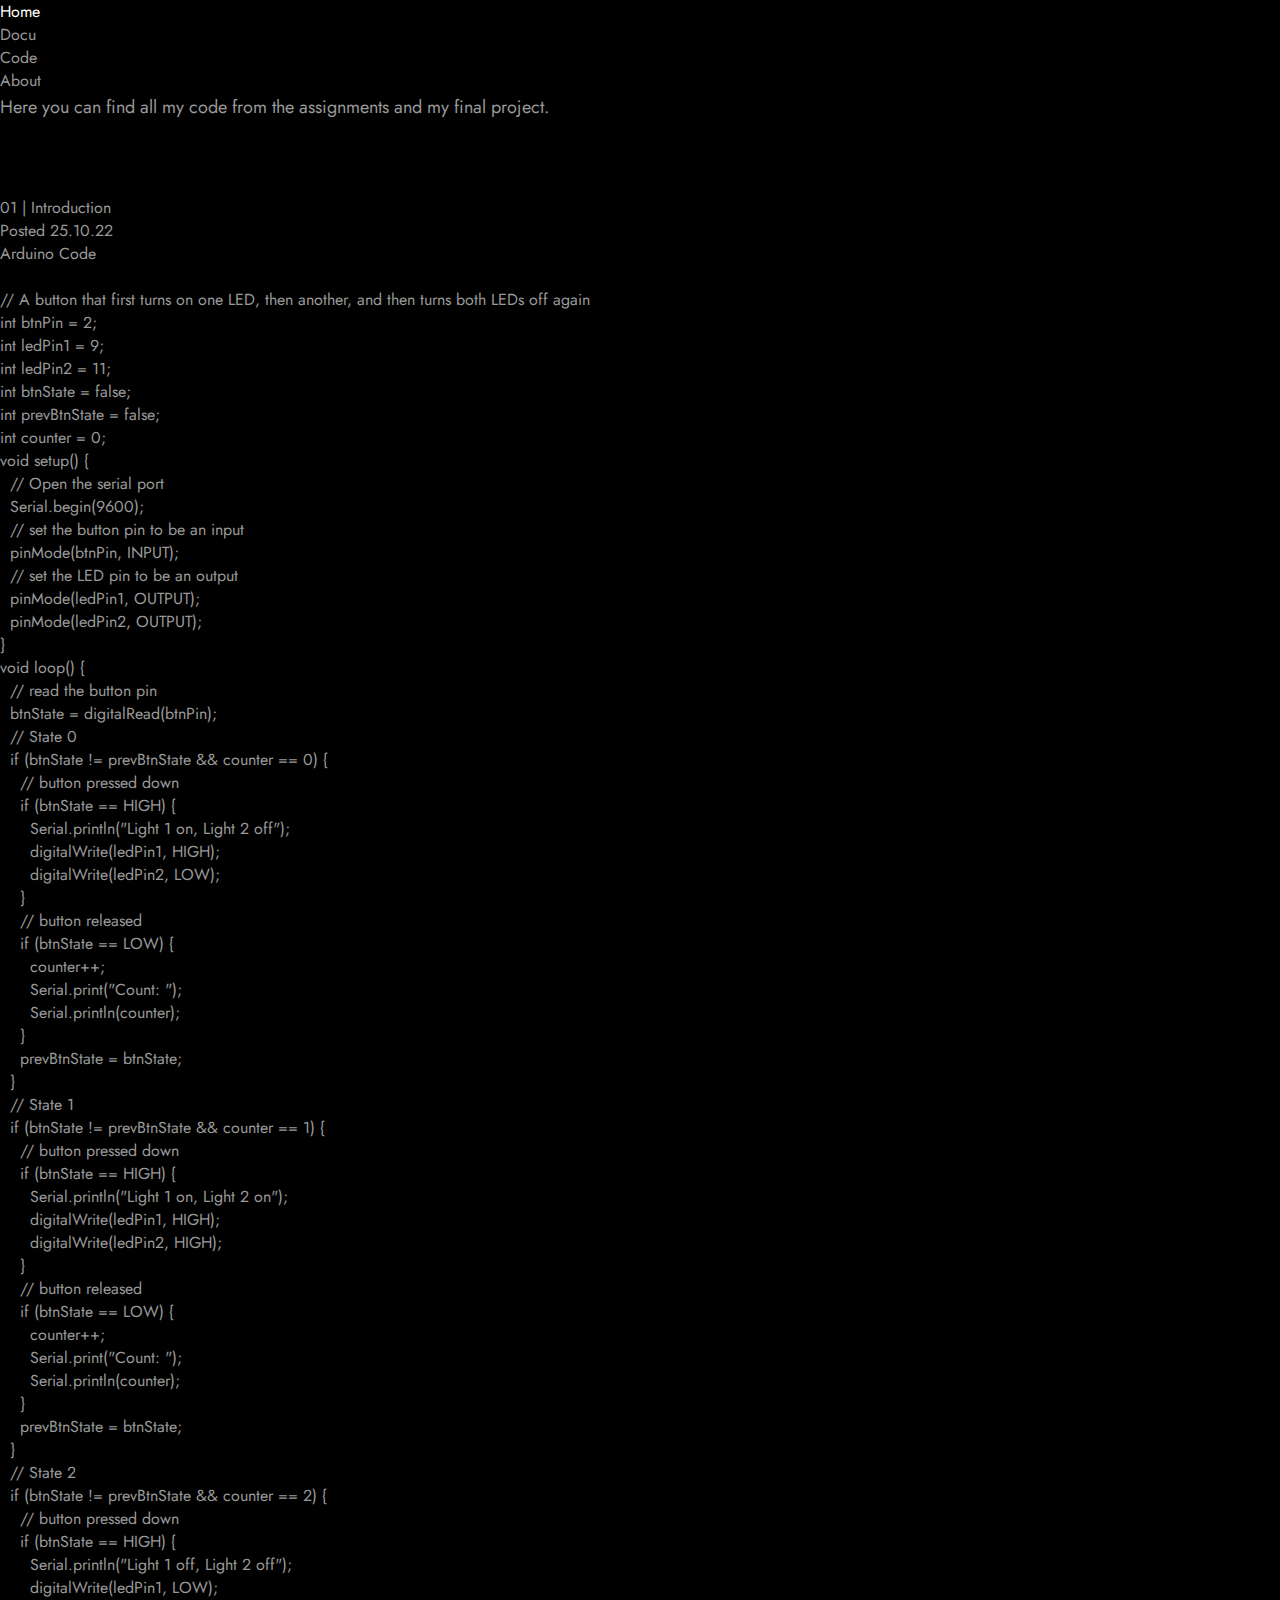
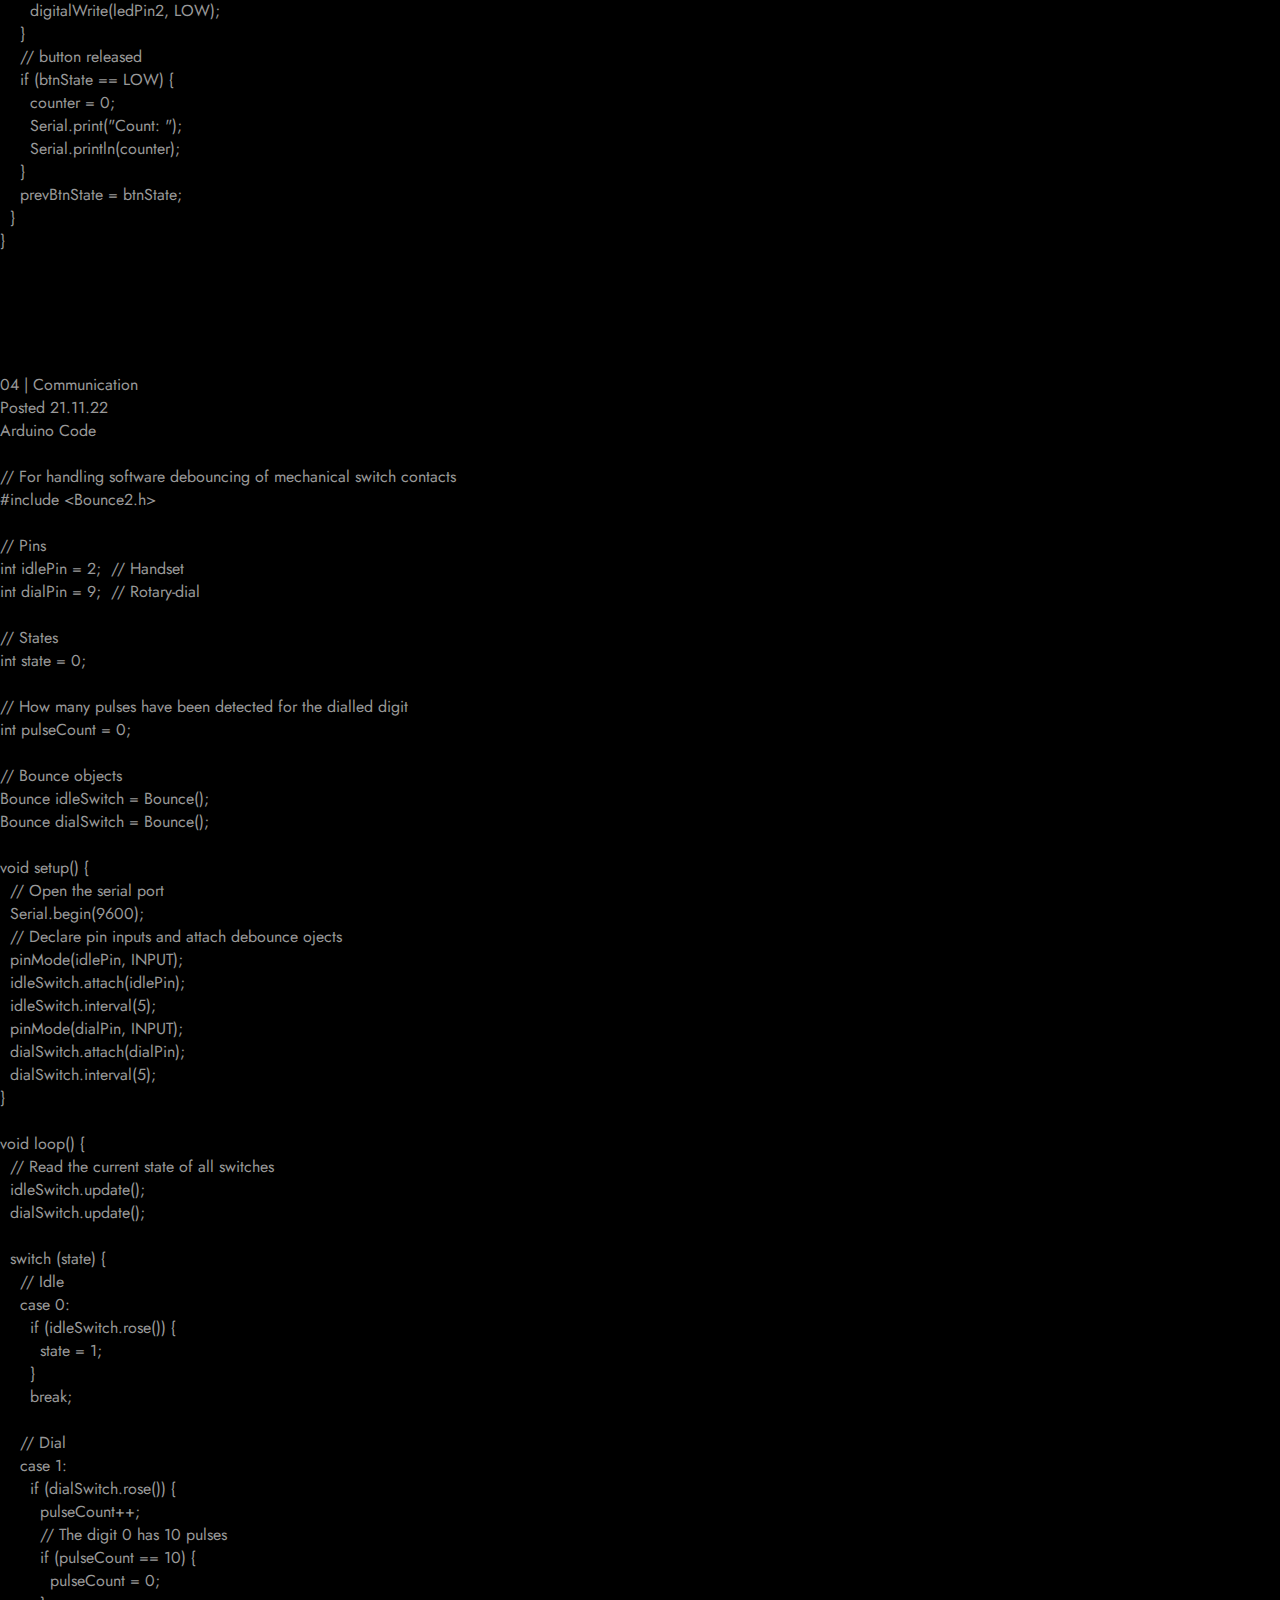
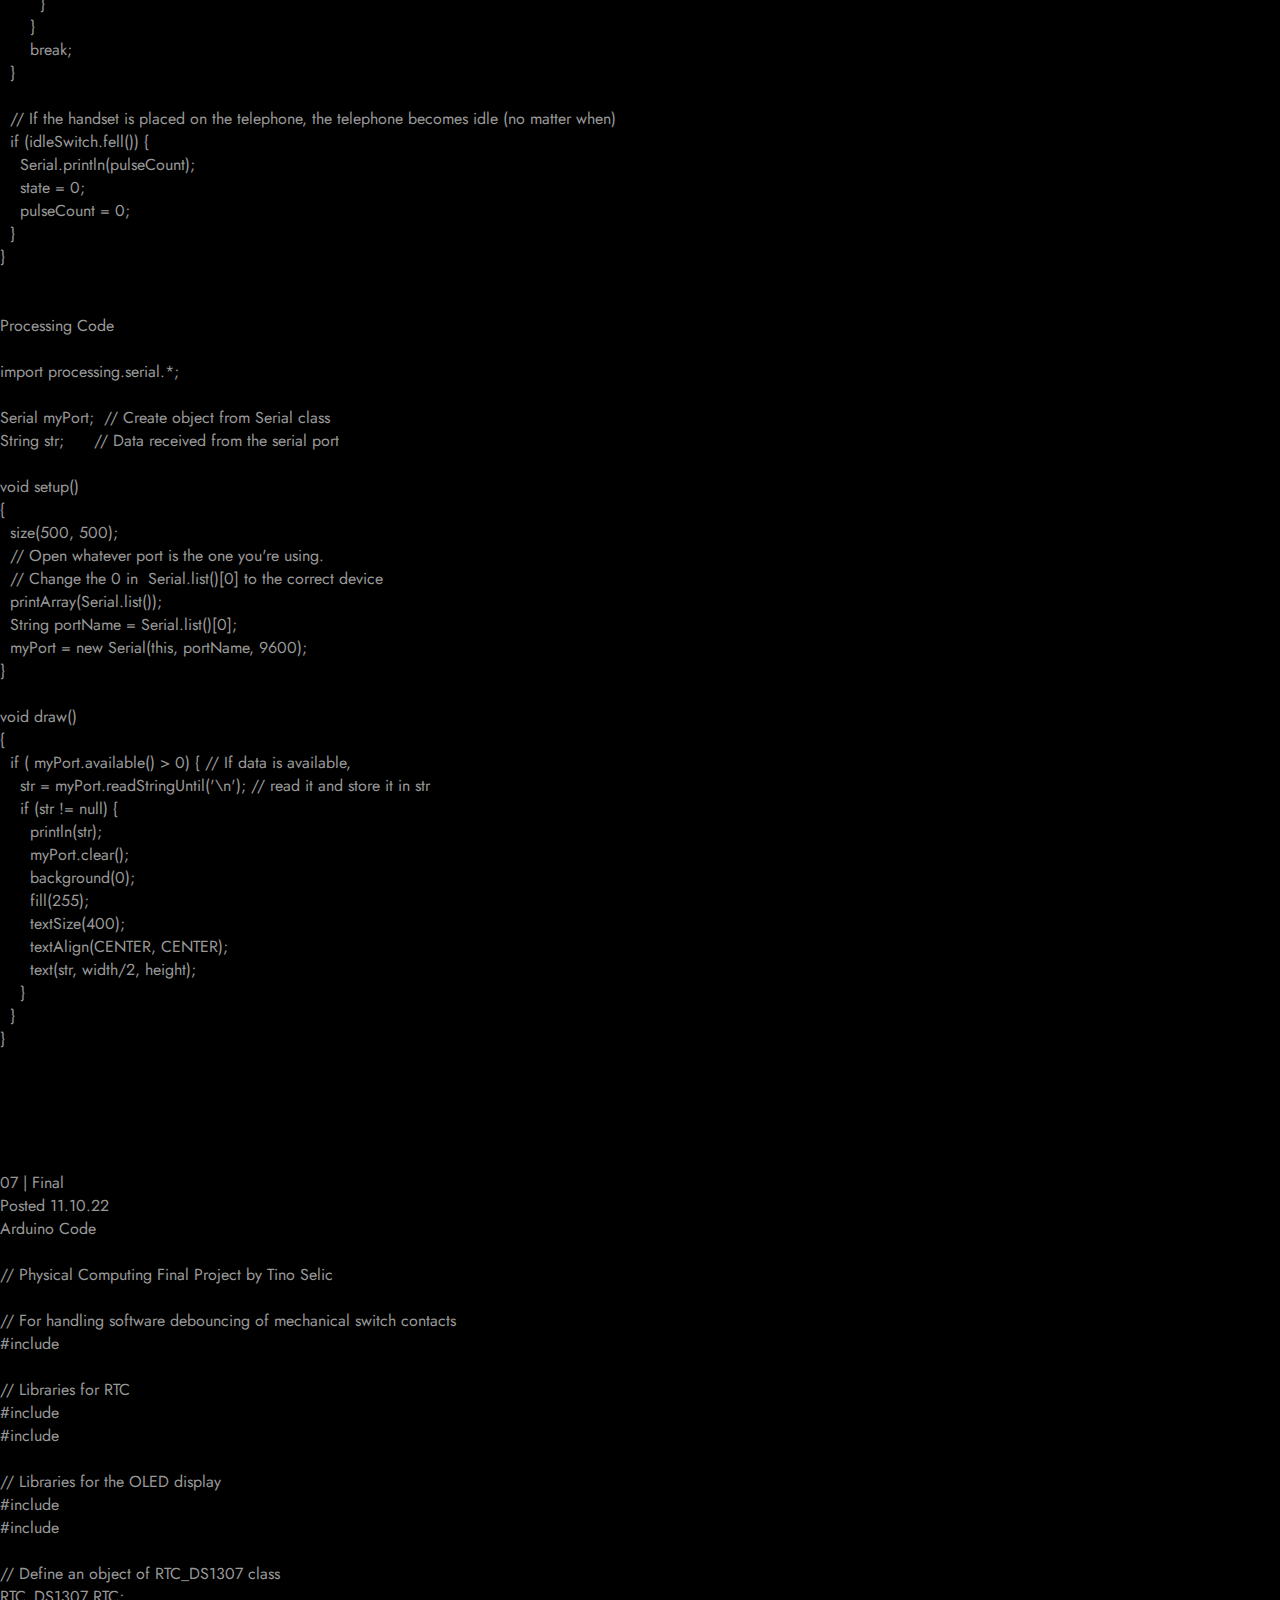
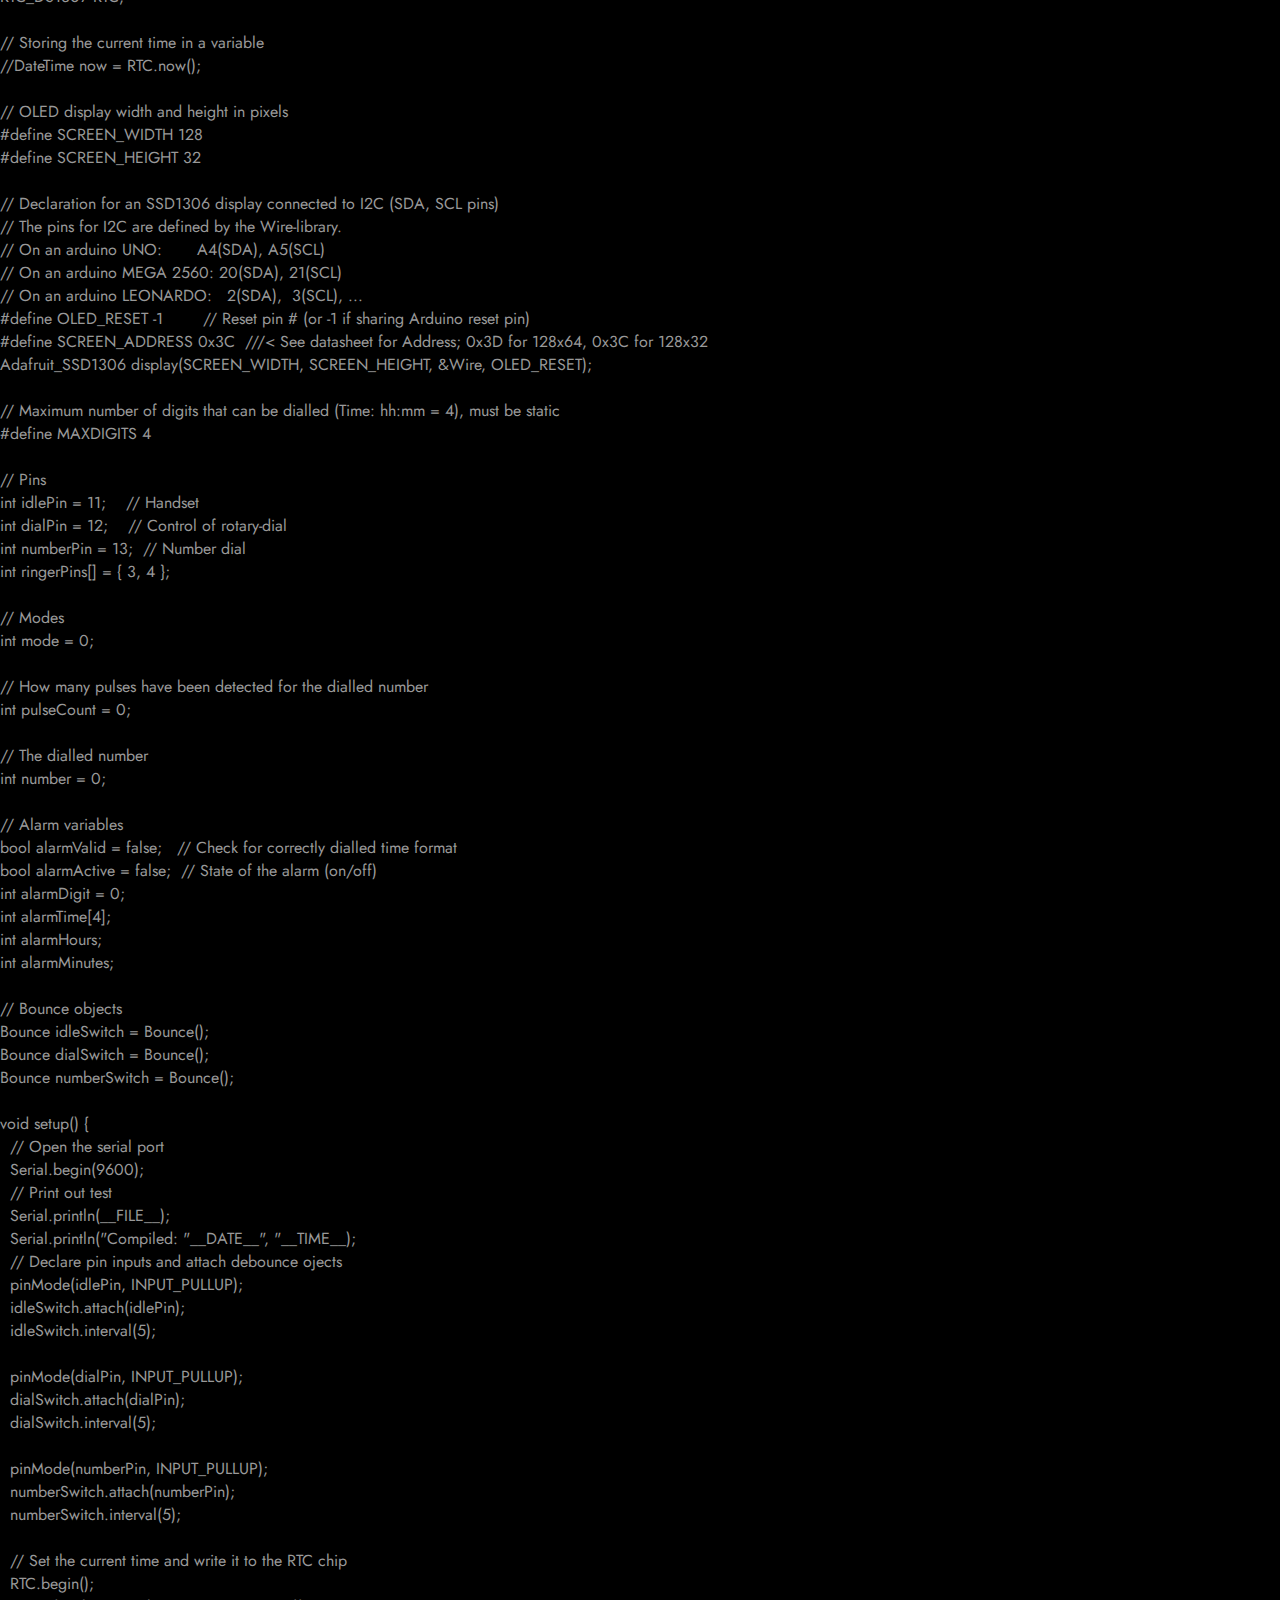
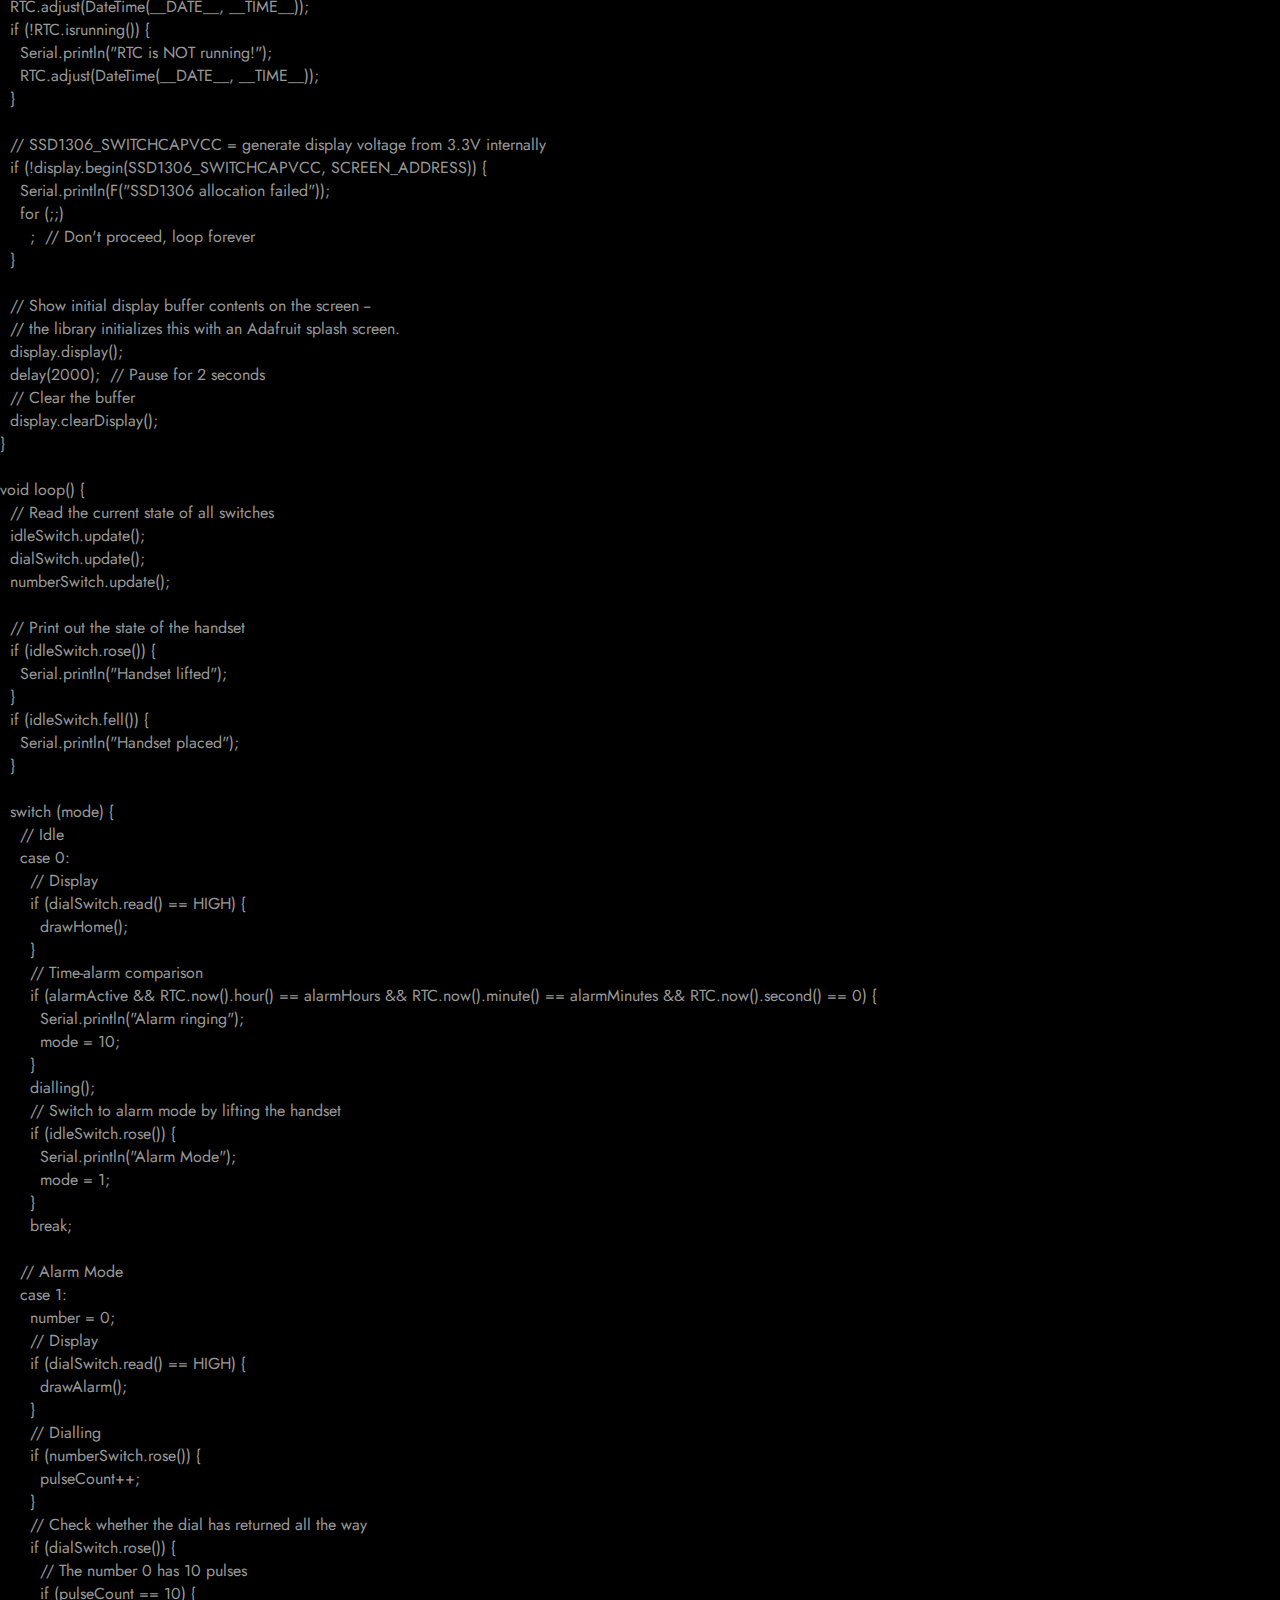
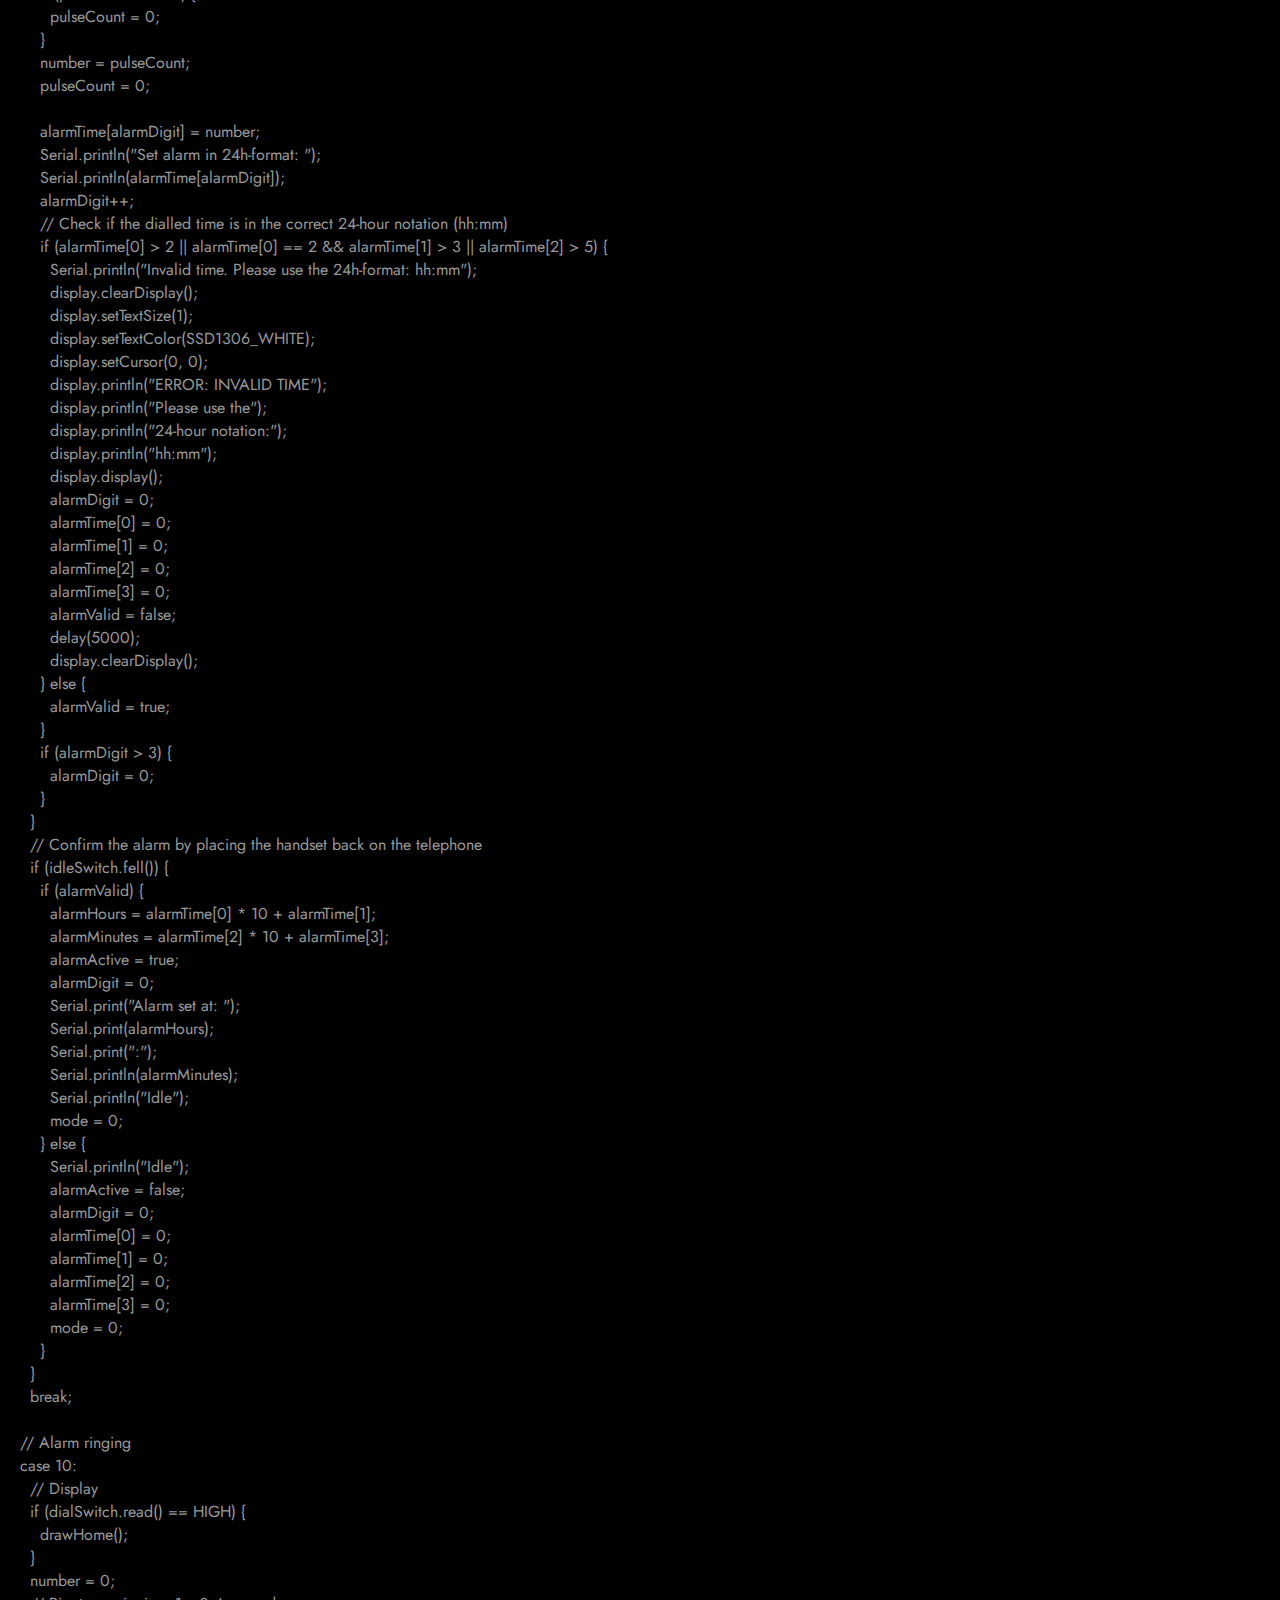
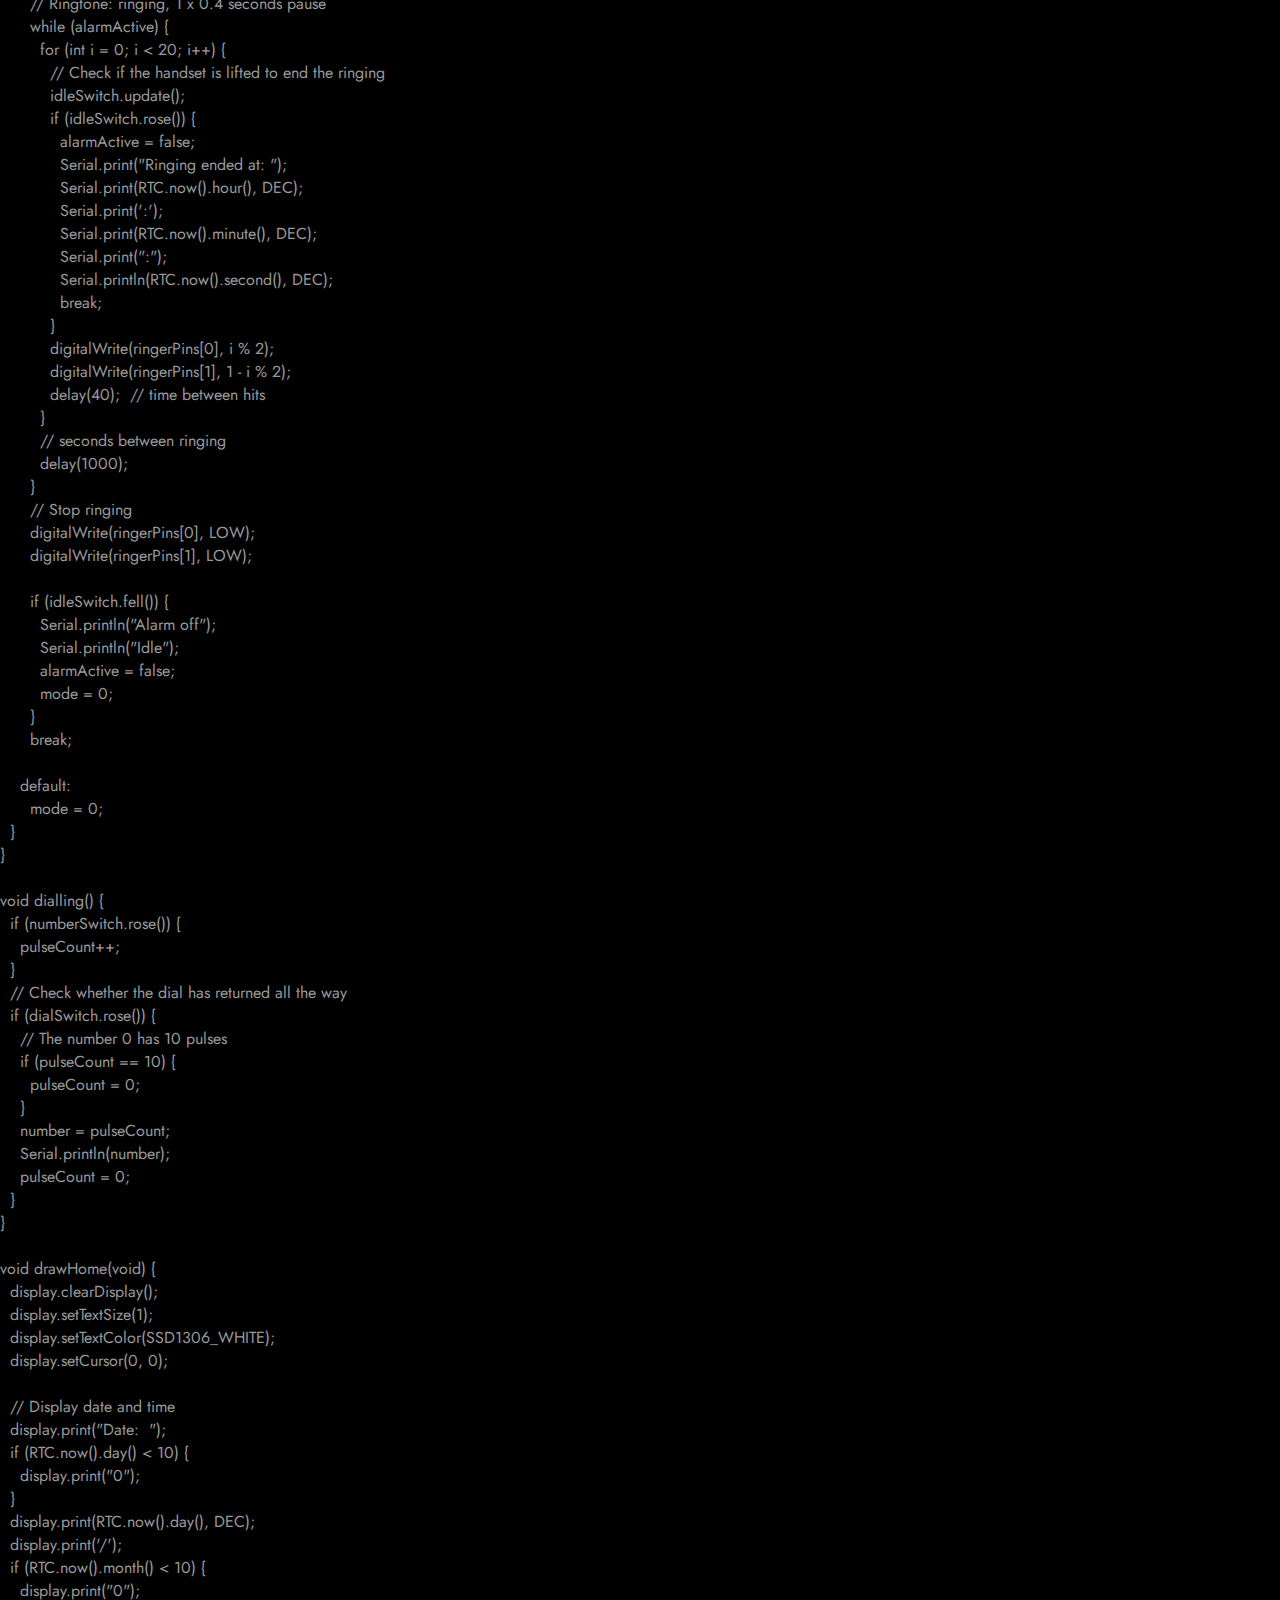
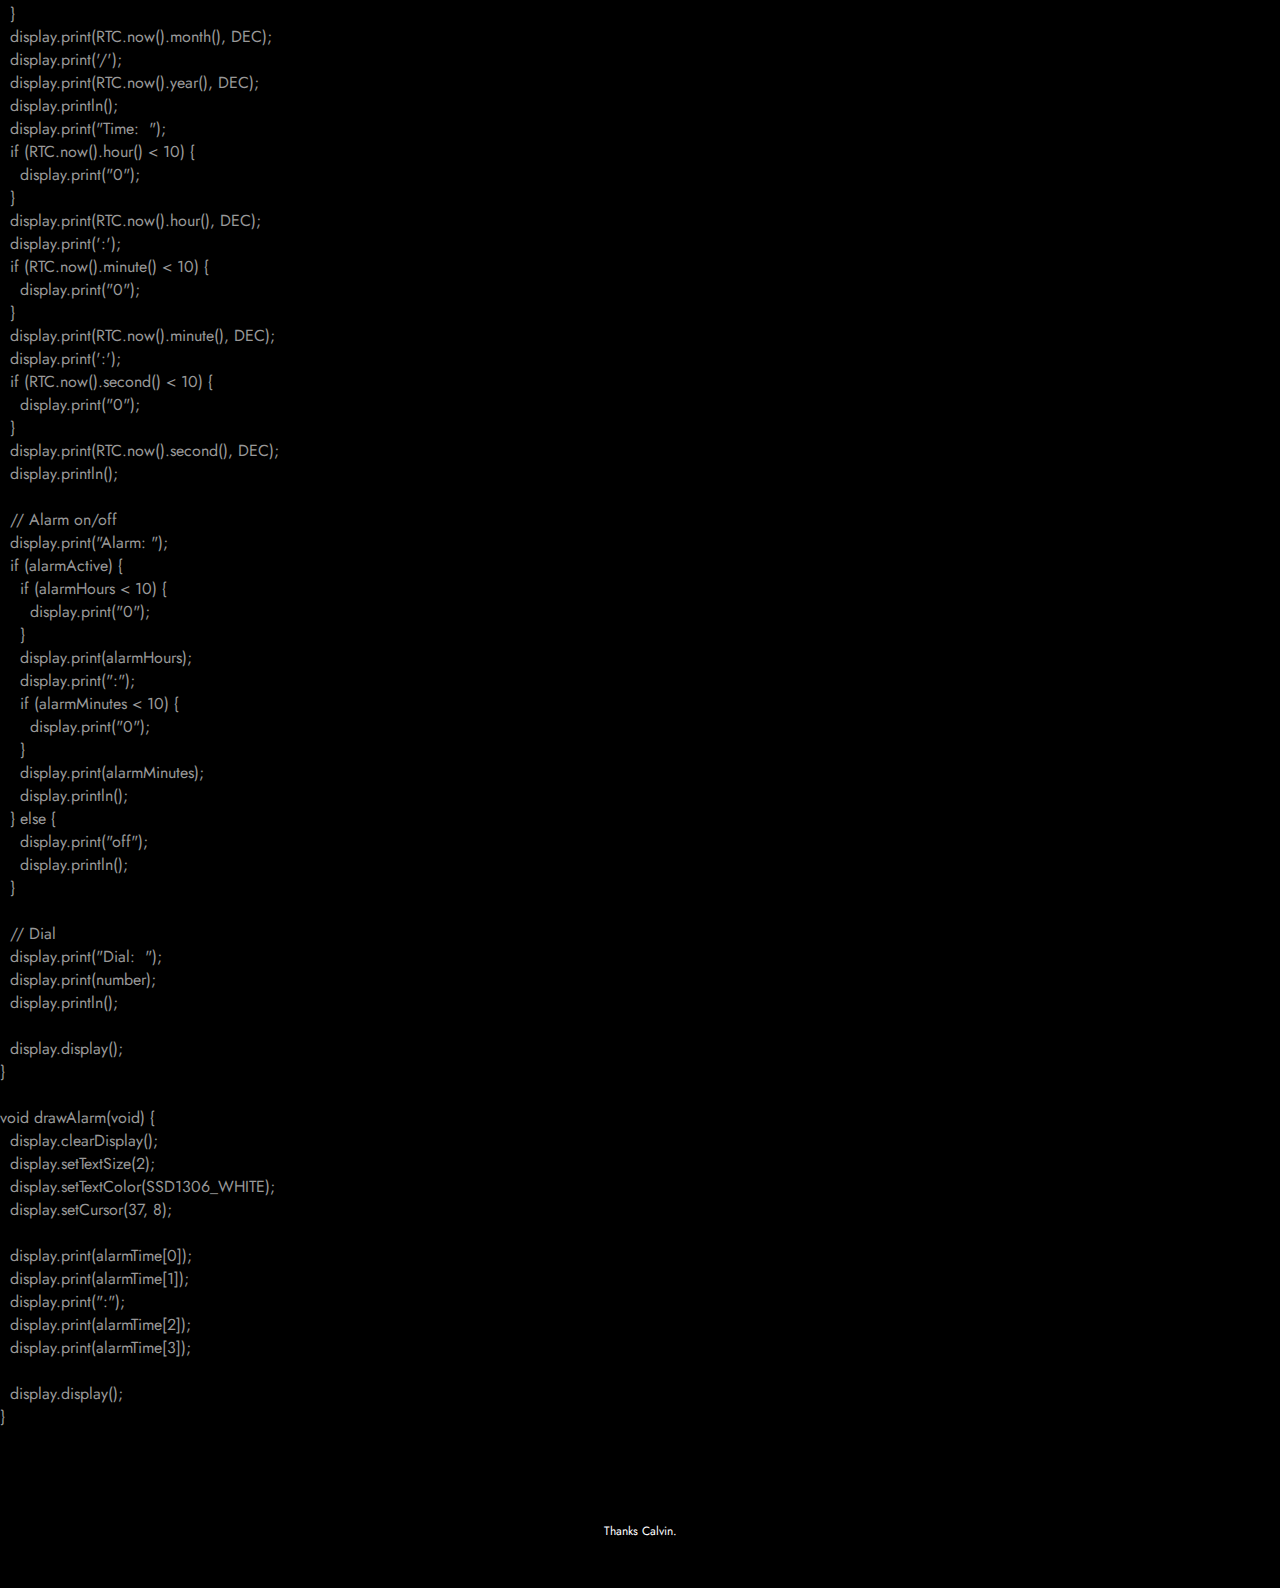
<file: code.html>
<!DOCTYPE html>
<html lang="en">

<head>
  <meta charset="UTF-8" />
  <meta http-equiv="X-UA-Compatible" content="IE=edge" />
  <meta name="viewport" content="width=device-width, initial-scale=1.0" />
  <link rel="icon" type="image/x-icon" href="assets/dial_favicon.png" />
  <link rel="stylesheet" href="style.css" />
  <title>Embodied Interaction Tino Selic</title>
</head>

<body>
  <section class="header">
    <nav>
      <ul>
        <li><a href="index.html" class="type-content">Home</a></li>
        <li><a href="docu.html" class="type-content">Docu</a></li>
        <li><a href="code.html" class="type-content">Code</a></li>
        <li><a href="about.html" class="type-content">About</a></li>
      </ul>
    </nav>
  </section>
  <section class="content">
    <div class="course-name">
      <div>Embodied Interaction</div>
      <div style="justify-self: end">Tino Selic</div>
    </div>
    <div class="content-name">Code</div>
    <div class="introduction">
      Here you can find all my code from the assignments and my final project.
    </div>
    <section class="post">
      <div class="post-title">01 | Introduction</div>
      <div class="post-date">Posted 25.10.22</div>
      <div class="text-container">
        <div class="code-title">Arduino Code</div>
        <pre>
          <code>
// A button that first turns on one LED, then another, and then turns both LEDs off again
int btnPin = 2;
int ledPin1 = 9;
int ledPin2 = 11;
int btnState = false;
int prevBtnState = false;
int counter = 0;
void setup() {
  // Open the serial port
  Serial.begin(9600);
  // set the button pin to be an input
  pinMode(btnPin, INPUT);
  // set the LED pin to be an output
  pinMode(ledPin1, OUTPUT);
  pinMode(ledPin2, OUTPUT);
}
void loop() {
  // read the button pin
  btnState = digitalRead(btnPin);
  // State 0
  if (btnState != prevBtnState && counter == 0) {
    // button pressed down
    if (btnState == HIGH) {
      Serial.println("Light 1 on, Light 2 off");
      digitalWrite(ledPin1, HIGH);
      digitalWrite(ledPin2, LOW);
    }
    // button released
    if (btnState == LOW) {
      counter++;
      Serial.print("Count: ");
      Serial.println(counter);
    }
    prevBtnState = btnState;
  }
  // State 1
  if (btnState != prevBtnState && counter == 1) {
    // button pressed down
    if (btnState == HIGH) {
      Serial.println("Light 1 on, Light 2 on");
      digitalWrite(ledPin1, HIGH);
      digitalWrite(ledPin2, HIGH);
    }
    // button released
    if (btnState == LOW) {
      counter++;
      Serial.print("Count: ");
      Serial.println(counter);
    }
    prevBtnState = btnState;
  }
  // State 2
  if (btnState != prevBtnState && counter == 2) {
    // button pressed down
    if (btnState == HIGH) {
      Serial.println("Light 1 off, Light 2 off");
      digitalWrite(ledPin1, LOW);
      digitalWrite(ledPin2, LOW);
    }
    // button released
    if (btnState == LOW) {
      counter = 0;
      Serial.print("Count: ");
      Serial.println(counter);
    }
    prevBtnState = btnState;
  }
}
          </code>
        </pre>
      </div>
    </section>
    <section class="post">
      <div class="post-title">04 | Communication</div>
      <div class="post-date">Posted 21.11.22</div>
      <div class="text-container">
        <div class="code-title">Arduino Code</div>
        <div class="code-content">
          <pre>
          <code>
// For handling software debouncing of mechanical switch contacts
#include &lt;Bounce2.h&gt;

// Pins
int idlePin = 2;  // Handset
int dialPin = 9;  // Rotary-dial

// States
int state = 0;

// How many pulses have been detected for the dialled digit
int pulseCount = 0;

// Bounce objects
Bounce idleSwitch = Bounce();
Bounce dialSwitch = Bounce();

void setup() {
  // Open the serial port
  Serial.begin(9600);
  // Declare pin inputs and attach debounce ojects
  pinMode(idlePin, INPUT);
  idleSwitch.attach(idlePin);
  idleSwitch.interval(5);
  pinMode(dialPin, INPUT);
  dialSwitch.attach(dialPin);
  dialSwitch.interval(5);
}

void loop() {
  // Read the current state of all switches
  idleSwitch.update();
  dialSwitch.update();

  switch (state) {
    // Idle
    case 0:
      if (idleSwitch.rose()) {
        state = 1;
      }
      break;

    // Dial
    case 1:
      if (dialSwitch.rose()) {
        pulseCount++;
        // The digit 0 has 10 pulses
        if (pulseCount == 10) {
          pulseCount = 0;
        }
      }
      break;
  }

  // If the handset is placed on the telephone, the telephone becomes idle (no matter when)
  if (idleSwitch.fell()) {
    Serial.println(pulseCount);
    state = 0;
    pulseCount = 0;
  }
}
          </code>
        </pre>
        </div>
        <div class="code-title">Processing Code</div>
        <div class="code-content">
          <pre>
          <code>
import processing.serial.*;

Serial myPort;  // Create object from Serial class
String str;      // Data received from the serial port

void setup()
{
  size(500, 500);
  // Open whatever port is the one you're using.
  // Change the 0 in  Serial.list()[0] to the correct device
  printArray(Serial.list());
  String portName = Serial.list()[0];
  myPort = new Serial(this, portName, 9600);
}

void draw()
{
  if ( myPort.available() > 0) { // If data is available,
    str = myPort.readStringUntil('\n'); // read it and store it in str
    if (str != null) {
      println(str);
      myPort.clear();
      background(0);
      fill(255);
      textSize(400);
      textAlign(CENTER, CENTER);
      text(str, width/2, height);
    }
  }
}
        </code>
      </pre>
        </div>
      </div>
    </section>
    <section class="post">
      <div class="post-title">07 | Final</div>
      <div class="post-date">Posted 11.10.22</div>
      <div class="text-container">
        <div class="code-title">Arduino Code</div>
        <pre>
          <code>
// Physical Computing Final Project by Tino Selic

// For handling software debouncing of mechanical switch contacts
#include <Bounce2.h>

// Libraries for RTC
#include <Wire.h>
#include <RTClib.h>

// Libraries for the OLED display
#include <Adafruit_GFX.h>
#include <Adafruit_SSD1306.h>

// Define an object of RTC_DS1307 class
RTC_DS1307 RTC;

// Storing the current time in a variable
//DateTime now = RTC.now();

// OLED display width and height in pixels
#define SCREEN_WIDTH 128
#define SCREEN_HEIGHT 32

// Declaration for an SSD1306 display connected to I2C (SDA, SCL pins)
// The pins for I2C are defined by the Wire-library.
// On an arduino UNO:       A4(SDA), A5(SCL)
// On an arduino MEGA 2560: 20(SDA), 21(SCL)
// On an arduino LEONARDO:   2(SDA),  3(SCL), ...
#define OLED_RESET -1        // Reset pin # (or -1 if sharing Arduino reset pin)
#define SCREEN_ADDRESS 0x3C  ///< See datasheet for Address; 0x3D for 128x64, 0x3C for 128x32
Adafruit_SSD1306 display(SCREEN_WIDTH, SCREEN_HEIGHT, &Wire, OLED_RESET);

// Maximum number of digits that can be dialled (Time: hh:mm = 4), must be static
#define MAXDIGITS 4

// Pins
int idlePin = 11;    // Handset
int dialPin = 12;    // Control of rotary-dial
int numberPin = 13;  // Number dial
int ringerPins[] = { 3, 4 };

// Modes
int mode = 0;

// How many pulses have been detected for the dialled number
int pulseCount = 0;

// The dialled number
int number = 0;

// Alarm variables
bool alarmValid = false;   // Check for correctly dialled time format
bool alarmActive = false;  // State of the alarm (on/off)
int alarmDigit = 0;
int alarmTime[4];
int alarmHours;
int alarmMinutes;

// Bounce objects
Bounce idleSwitch = Bounce();
Bounce dialSwitch = Bounce();
Bounce numberSwitch = Bounce();

void setup() {
  // Open the serial port
  Serial.begin(9600);
  // Print out test
  Serial.println(__FILE__);
  Serial.println("Compiled: "__DATE__", "__TIME__);
  // Declare pin inputs and attach debounce ojects
  pinMode(idlePin, INPUT_PULLUP);
  idleSwitch.attach(idlePin);
  idleSwitch.interval(5);

  pinMode(dialPin, INPUT_PULLUP);
  dialSwitch.attach(dialPin);
  dialSwitch.interval(5);

  pinMode(numberPin, INPUT_PULLUP);
  numberSwitch.attach(numberPin);
  numberSwitch.interval(5);

  // Set the current time and write it to the RTC chip
  RTC.begin();
  RTC.adjust(DateTime(__DATE__, __TIME__));
  if (!RTC.isrunning()) {
    Serial.println("RTC is NOT running!");
    RTC.adjust(DateTime(__DATE__, __TIME__));
  }

  // SSD1306_SWITCHCAPVCC = generate display voltage from 3.3V internally
  if (!display.begin(SSD1306_SWITCHCAPVCC, SCREEN_ADDRESS)) {
    Serial.println(F("SSD1306 allocation failed"));
    for (;;)
      ;  // Don't proceed, loop forever
  }

  // Show initial display buffer contents on the screen --
  // the library initializes this with an Adafruit splash screen.
  display.display();
  delay(2000);  // Pause for 2 seconds
  // Clear the buffer
  display.clearDisplay();
}

void loop() {
  // Read the current state of all switches
  idleSwitch.update();
  dialSwitch.update();
  numberSwitch.update();

  // Print out the state of the handset
  if (idleSwitch.rose()) {
    Serial.println("Handset lifted");
  }
  if (idleSwitch.fell()) {
    Serial.println("Handset placed");
  }

  switch (mode) {
    // Idle
    case 0:
      // Display
      if (dialSwitch.read() == HIGH) {
        drawHome();
      }
      // Time-alarm comparison
      if (alarmActive && RTC.now().hour() == alarmHours && RTC.now().minute() == alarmMinutes && RTC.now().second() == 0) {
        Serial.println("Alarm ringing");
        mode = 10;
      }
      dialling();
      // Switch to alarm mode by lifting the handset
      if (idleSwitch.rose()) {
        Serial.println("Alarm Mode");
        mode = 1;
      }
      break;

    // Alarm Mode
    case 1:
      number = 0;
      // Display
      if (dialSwitch.read() == HIGH) {
        drawAlarm();
      }
      // Dialling
      if (numberSwitch.rose()) {
        pulseCount++;
      }
      // Check whether the dial has returned all the way
      if (dialSwitch.rose()) {
        // The number 0 has 10 pulses
        if (pulseCount == 10) {
          pulseCount = 0;
        }
        number = pulseCount;
        pulseCount = 0;

        alarmTime[alarmDigit] = number;
        Serial.println("Set alarm in 24h-format: ");
        Serial.println(alarmTime[alarmDigit]);
        alarmDigit++;
        // Check if the dialled time is in the correct 24-hour notation (hh:mm)
        if (alarmTime[0] > 2 || alarmTime[0] == 2 && alarmTime[1] > 3 || alarmTime[2] > 5) {
          Serial.println("Invalid time. Please use the 24h-format: hh:mm");
          display.clearDisplay();
          display.setTextSize(1);
          display.setTextColor(SSD1306_WHITE);
          display.setCursor(0, 0);
          display.println("ERROR: INVALID TIME");
          display.println("Please use the");
          display.println("24-hour notation:");
          display.println("hh:mm");
          display.display();
          alarmDigit = 0;
          alarmTime[0] = 0;
          alarmTime[1] = 0;
          alarmTime[2] = 0;
          alarmTime[3] = 0;
          alarmValid = false;
          delay(5000);
          display.clearDisplay();
        } else {
          alarmValid = true;
        }
        if (alarmDigit > 3) {
          alarmDigit = 0;
        }
      }
      // Confirm the alarm by placing the handset back on the telephone
      if (idleSwitch.fell()) {
        if (alarmValid) {
          alarmHours = alarmTime[0] * 10 + alarmTime[1];
          alarmMinutes = alarmTime[2] * 10 + alarmTime[3];
          alarmActive = true;
          alarmDigit = 0;
          Serial.print("Alarm set at: ");
          Serial.print(alarmHours);
          Serial.print(":");
          Serial.println(alarmMinutes);
          Serial.println("Idle");
          mode = 0;
        } else {
          Serial.println("Idle");
          alarmActive = false;
          alarmDigit = 0;
          alarmTime[0] = 0;
          alarmTime[1] = 0;
          alarmTime[2] = 0;
          alarmTime[3] = 0;
          mode = 0;
        }
      }
      break;

    // Alarm ringing
    case 10:
      // Display
      if (dialSwitch.read() == HIGH) {
        drawHome();
      }
      number = 0;
      // Ringtone: ringing, 1 x 0.4 seconds pause
      while (alarmActive) {
        for (int i = 0; i < 20; i++) {
          // Check if the handset is lifted to end the ringing
          idleSwitch.update();
          if (idleSwitch.rose()) {
            alarmActive = false;
            Serial.print("Ringing ended at: ");
            Serial.print(RTC.now().hour(), DEC);
            Serial.print(':');
            Serial.print(RTC.now().minute(), DEC);
            Serial.print(":");
            Serial.println(RTC.now().second(), DEC);
            break;
          }
          digitalWrite(ringerPins[0], i % 2);
          digitalWrite(ringerPins[1], 1 - i % 2);
          delay(40);  // time between hits
        }
        // seconds between ringing
        delay(1000);
      }
      // Stop ringing
      digitalWrite(ringerPins[0], LOW);
      digitalWrite(ringerPins[1], LOW);

      if (idleSwitch.fell()) {
        Serial.println("Alarm off");
        Serial.println("Idle");
        alarmActive = false;
        mode = 0;
      }
      break;

    default:
      mode = 0;
  }
}

void dialling() {
  if (numberSwitch.rose()) {
    pulseCount++;
  }
  // Check whether the dial has returned all the way
  if (dialSwitch.rose()) {
    // The number 0 has 10 pulses
    if (pulseCount == 10) {
      pulseCount = 0;
    }
    number = pulseCount;
    Serial.println(number);
    pulseCount = 0;
  }
}

void drawHome(void) {
  display.clearDisplay();
  display.setTextSize(1);
  display.setTextColor(SSD1306_WHITE);
  display.setCursor(0, 0);

  // Display date and time
  display.print("Date:  ");
  if (RTC.now().day() < 10) {
    display.print("0");
  }
  display.print(RTC.now().day(), DEC);
  display.print('/');
  if (RTC.now().month() < 10) {
    display.print("0");
  }
  display.print(RTC.now().month(), DEC);
  display.print('/');
  display.print(RTC.now().year(), DEC);
  display.println();
  display.print("Time:  ");
  if (RTC.now().hour() < 10) {
    display.print("0");
  }
  display.print(RTC.now().hour(), DEC);
  display.print(':');
  if (RTC.now().minute() < 10) {
    display.print("0");
  }
  display.print(RTC.now().minute(), DEC);
  display.print(':');
  if (RTC.now().second() < 10) {
    display.print("0");
  }
  display.print(RTC.now().second(), DEC);
  display.println();

  // Alarm on/off
  display.print("Alarm: ");
  if (alarmActive) {
    if (alarmHours < 10) {
      display.print("0");
    }
    display.print(alarmHours);
    display.print(":");
    if (alarmMinutes < 10) {
      display.print("0");
    }
    display.print(alarmMinutes);
    display.println();
  } else {
    display.print("off");
    display.println();
  }

  // Dial
  display.print("Dial:  ");
  display.print(number);
  display.println();

  display.display();
}

void drawAlarm(void) {
  display.clearDisplay();
  display.setTextSize(2);
  display.setTextColor(SSD1306_WHITE);
  display.setCursor(37, 8);

  display.print(alarmTime[0]);
  display.print(alarmTime[1]);
  display.print(":");
  display.print(alarmTime[2]);
  display.print(alarmTime[3]);

  display.display();
}
          </code>
        </pre>
      </div>
    </section>
  </section>
  <footer class="footer">Thanks Calvin.</footer>
</body>

</html>
</file>
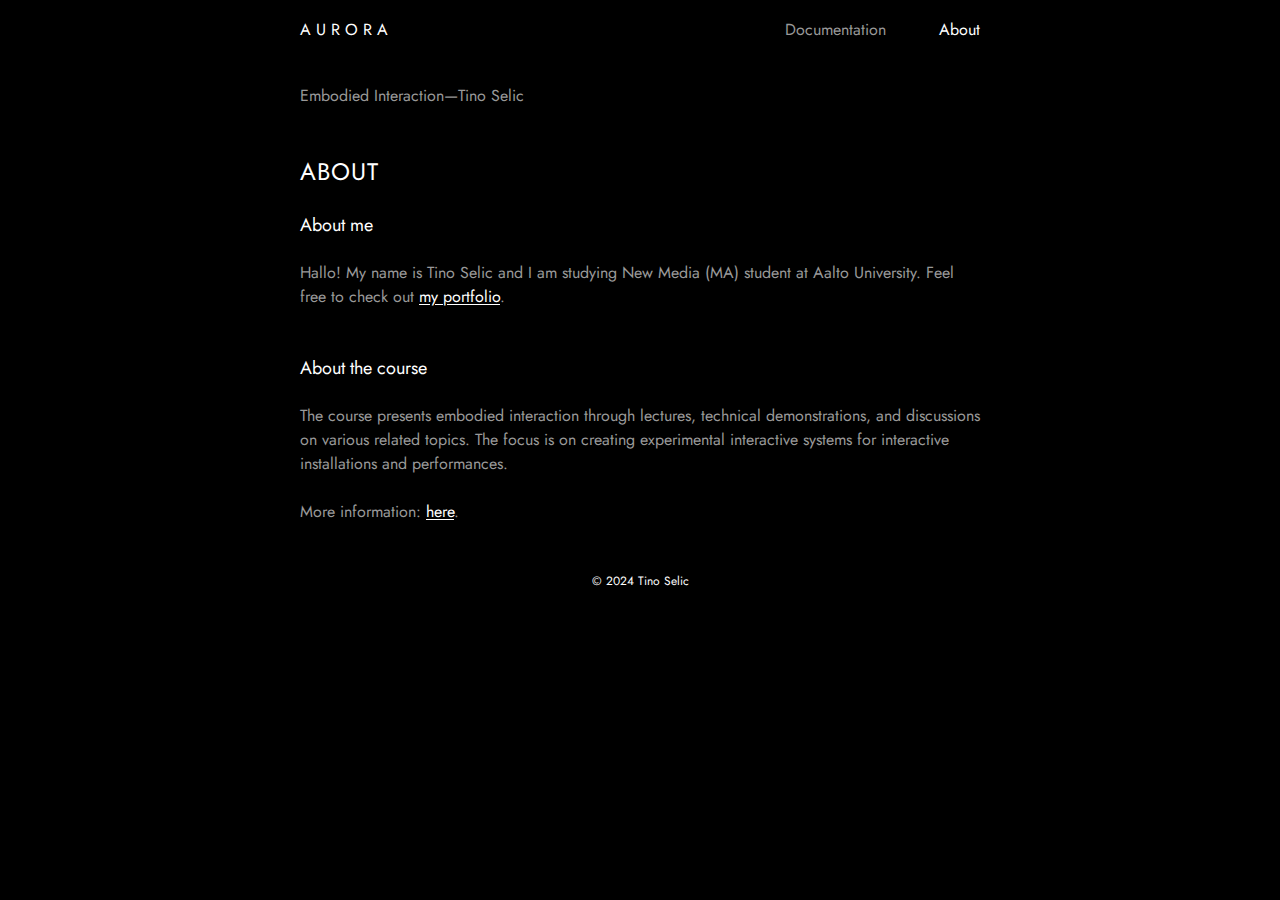
<file: pages/about.html>
<!DOCTYPE html>
<html lang="en">

<head>
    <meta charset="UTF-8" />
    <meta http-equiv="X-UA-Compatible" content="IE=edge" />
    <meta name="viewport" content="width=device-width, initial-scale=1.0" />
    <link rel="icon" type="image/x-icon" href="../assets/favicon.png" />
    <link rel="stylesheet" href="../style.css" />
    <title>AURORA - About</title>
</head>

<body>
    <header>
        <nav>
            <div class="logo"><a href="../index.html">
                    <h4>A U R O R A</h4>
                </a></div>
            <div class="openMenu"><img src="../assets/menu_FILL0_wght400_GRAD0_opsz48.svg" alt=""></div>
            <ul class="mainMenu">
                <li><a href="docu.html">Documentation</a></li>
                <li><a href="about.html" style="color: #fff">About</a></li>
                <div class="closeMenu"><img src="../assets/close_FILL0_wght400_GRAD0_opsz48.svg" alt=""></div>
            </ul>
        </nav>
    </header>
    <main>
        <p>Embodied Interaction&mdash;Tino Selic</p>
        <br>
        <br>
        <h1>About</h1>
        <br>
        <h3>About me</h3>
        <br>
        <p>
            Hallo! My name is Tino Selic and I am studying New Media (MA) student at Aalto University.
            Feel free to check out <a href="https://tinoselic.github.io/portfolio/" target="_blank">my portfolio</a>.
        </p>
        <br>
        <br>
        <h3>About the course</h3>
        <br>
        <p>
            The course presents embodied interaction through lectures, technical demonstrations, and discussions on
            various related topics. The focus is on creating experimental interactive systems for interactive
            installations and performances.
            <br>
            <br>
            More information:
            <a href="https://learn.newmedia.dog/courses/embodied-interaction/" target="_blank">here</a>.
        </p>
    </main>
    <footer id="copyright"></footer>
    <script src="../app.js"></script>
</body>

</html>
</file>
<file: style.css>
@font-face {
  font-family: "Jost";
  src: url("assets/Jost-Light.ttf");
  font-weight: light;
}

@font-face {
  font-family: "Jost";
  src: url("assets/Jost-LightItalic.ttf");
  font-weight: light;
  font-style: italic;
}

@font-face {
  font-family: "Jost";
  src: url("assets/Jost-Regular.ttf");
  font-weight: normal;
}

@font-face {
  font-family: "Jost";
  src: url("assets/Jost-Italic.ttf");
  font-weight: normal;
  font-style: italic;
}

@font-face {
  font-family: "Jost";
  src: url("assets/Jost-SemiBold.ttf");
  font-weight: 600;
}

@font-face {
  font-family: "Jost";
  src: url("assets/Jost-SemiBoldItalic.ttf");
  font-weight: 600;
  font-style: italic;
}

@font-face {
  font-family: "Jost";
  src: url("assets/Jost-Bold.ttf");
  font-weight: bold;
}

@font-face {
  font-family: "Jost";
  src: url("assets/Jost-BoldItalic.ttf");
  font-weight: bold;
  font-style: italic;
}

* {
  padding: 0;
  margin: 0;
  list-style: none;
  box-sizing: border-box;
  color: #999;
  font-family: "Jost", sans-serif;
}

body {
  background: #000000;
}

nav {
  background: #000000;
  /* box-shadow: 0px 1px; */
  position: fixed;
  width: 100%;
  height: fit-content;
  top: 0;
  z-index: 1;
}

nav .logo {
  padding-left: 18px;
  width: fit-content;
}

nav .openMenu {
  display: block;
  position: absolute;
  top: 15px;
  right: 18px;
}

nav .openMenu img {
  height: 30px;
  cursor: pointer;
}

nav .mainMenu {
  display: none;
  height: auto;
  flex-direction: column;
  justify-content: center;
  align-items: center;
  height: 100vh;
  top: 0;
  transition: top 1s ease;
}

nav .mainMenu li {
  padding-left: 18px;
}

nav .mainMenu li a {
  line-height: 60px;
}

nav .mainMenu .closeMenu {
  display: block;
  position: absolute;
  top: 15px;
  right: 18px;
  cursor: pointer;
}

nav .mainMenu .closeMenu img {
  height: 30px;
}

main {
  margin: 0px 18px 0px;
  padding-top: 84px;
  display: block;
}

.introduction {
  font-size: large;
  margin-top: 25px;
  line-height: 1.5;
}

.post {
  column-gap: 25px;
  margin-top: 75px;
}

h1 {
  color: #fff;
  font-size: 24px;
  font-weight: normal;
  text-transform: uppercase;  
  letter-spacing: 1px;
}

h2 {
  color: #999;
  font-size: 18px;
  font-style: italic;
  font-weight: normal;
}

h3 {
  color: #fff;
  font-size: 18px;
  font-weight: normal;
}

h4 {
  color: #fff;
  font-size: 16px;
  font-weight: normal;
  line-height: 60px;
}

p {
  max-width: 100%;
  max-width: 800px;
  font-size: 16px;
  line-height: 1.5;
  color: #999;
}

.image-style {
  margin: 36px 0 36px;
  max-width: 100%;
  margin-left: auto;
  margin-right: auto;
}

.responsive-video {
  margin: 36px 0 36px;
  position: relative;
  width: 100%;
  padding-bottom: 56.25%;
  height: 0;
}

.responsive-video video {
	position: absolute;
	top: 0;
	left: 0;
	width: 100%;
	height: 100%;
}

.responsive-video iframe {
  position: absolute;
  top: 0;
  left: 0;
  width: 100%;
  height: 100%;
}

footer {
  margin: 48px 0px 48px 0px;
  color: #fff;
  text-align: center;
  font-size: 12px;
}

nav a:link {
  text-decoration: none;
  color: #999;
}

nav a:hover {
  color: #fff;
}

nav a:visited {
  color: #999;
}

nav a:visited:hover {
  color: #fff;
}

a:link {
  color: #fff;
  text-decoration: underline;
  text-underline-offset: 2px;
}

a:hover {
  text-decoration: underline;
  color: #999;
}

a:visited {
  color: #fff;
}

a:visited:hover {
  color: #999;
}

@media only screen and (min-width: 796px) {
  nav {
    display: flex;
    justify-content: space-between;
  }

  nav .logo {
    padding-left: 48px;
  }

  nav .openMenu {
    display: none;
  }

  nav .mainMenu {
    padding-right: 48px;
    height: fit-content;
    flex-wrap: wrap;
    display: inline-block;
  }
  
  nav .mainMenu li {
    padding-left: 36px;
    display: inline-block;
  }

  nav .mainMenu li a {
    line-height: 60px;
  }

  nav .mainMenu .closeMenu {
    display: none;
  }

  main {
    margin: 0 48px;
  }
}

@media only screen and (min-width: 1280px) {
  nav .logo {
    padding-left: 300px;
  }

  nav .mainMenu {
    padding-right: 300px;
  }

  nav .mainMenu li {
    padding-left: 48px;
  }

  main {
    margin: 0 300px;
  }

  .image-style {
    margin: 48px 0 48px;
  }

  .responsive-video {
    margin: 48px 0 48px;
  }
}

@media only screen and (min-width: 1920px) {
  nav .logo {
    padding-left: 400px;
  }

  nav .mainMenu {
    padding-right: 400px;
  }

  nav .mainMenu li {
    padding-left: 48px;
  }

  main {
    margin: 0 400px;
  }
}

@media only screen and (min-width: 2560px) {
  * {
    font-size: 18px;
  }

  h1 {
    font-size: 32px;
  }
  
  h2 {
    font-size: 24px;
  }
  
  h3 {
    font-size: 24px;
  }
  
  h4 {
    font-size: 18px;
  }
  
  p {
    font-size: 18px;
  }

  footer {
    font-size: 14px;
  }

  nav .logo {
    padding-left: 600px;
  }

  nav .mainMenu {
    padding-right: 600px;
  }

  main {
    margin: 0 600px;
  }
}

@media only screen and (min-width: 3840px) {
  nav .logo {
    padding-left: 800px;
  }

  nav .mainMenu {
    padding-right: 800px;
  }

  nav .mainMenu li {
    padding-left: 72px;
  }

  main {
    margin: 0 800px;
  }
}
</file>
